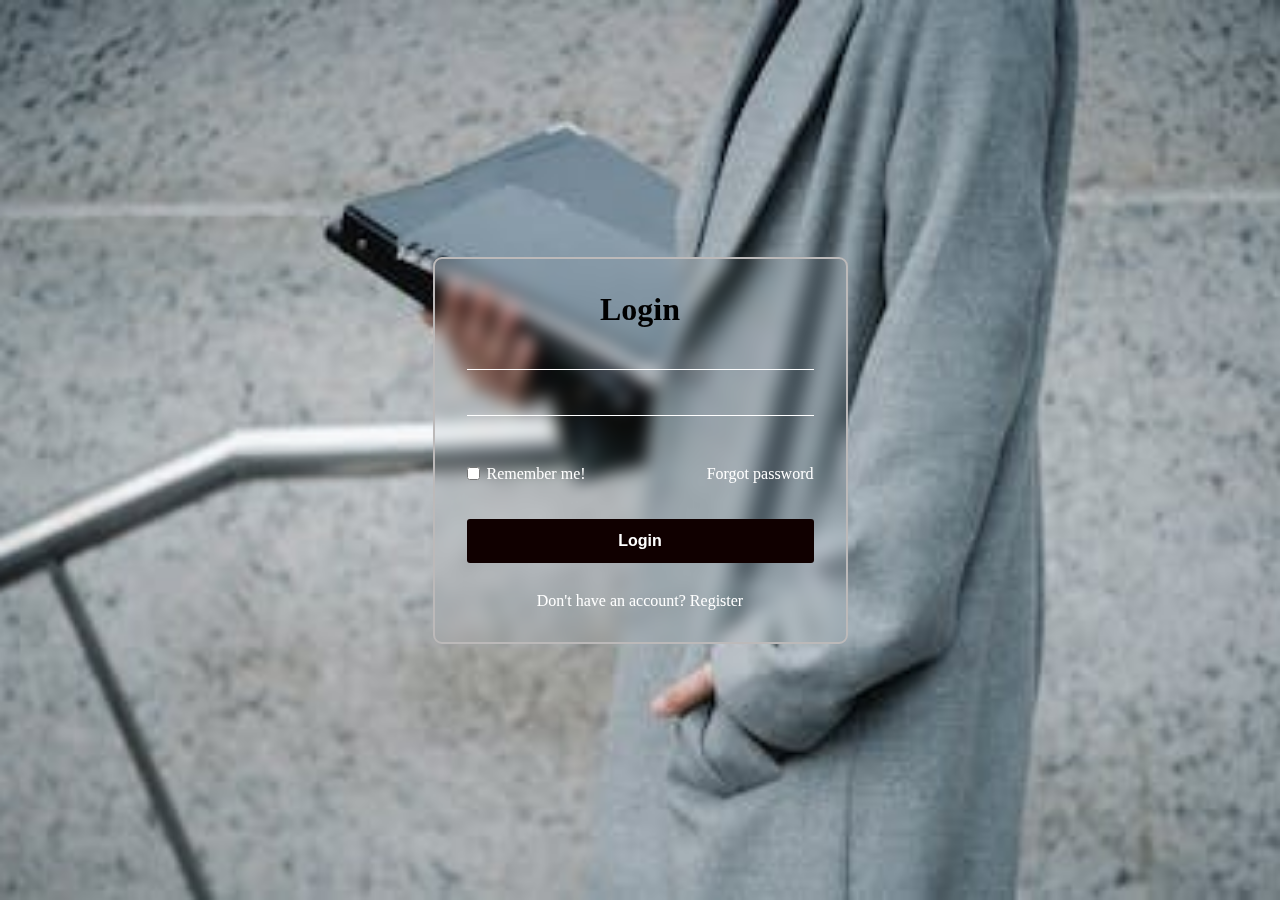
<file: Index.html>
<!DOCTYPE html>
<html lang="en">
    <head>
        <meta charset="UTF-8">
        <meta name="viewport" content="width=device-width, initial-scale=1.0">
        <title>Login Page</title>
        <link rel="stylesheet" href="style.css">
    </head>
    <body>
        <div class="container">
            <form action="#">
                <h2>Login</h2>
                <div class="input-space">
                    <input type="text" required>
                    <label for="Enter Your Email"></label>
                </div>
                <div class="input-space">
                    <input type="password" required>
                    <label for="Enter Your password"></label>
                </div>
                <div class="remember-forgot">
                    <label for="rememberme">
                        <input type="checkbox" id="rememberme">
                        <p>Remember me!</p>
                    </label>
                    <a href="">Forgot password</a>
                </div>
                <button type="submit">Login</button>
                <div class="register">
                    <p>Don't have an account? <a href="#">Register</a></p>
                </div>
            </form>
        </div>
    
    </body>
</html>
</file>
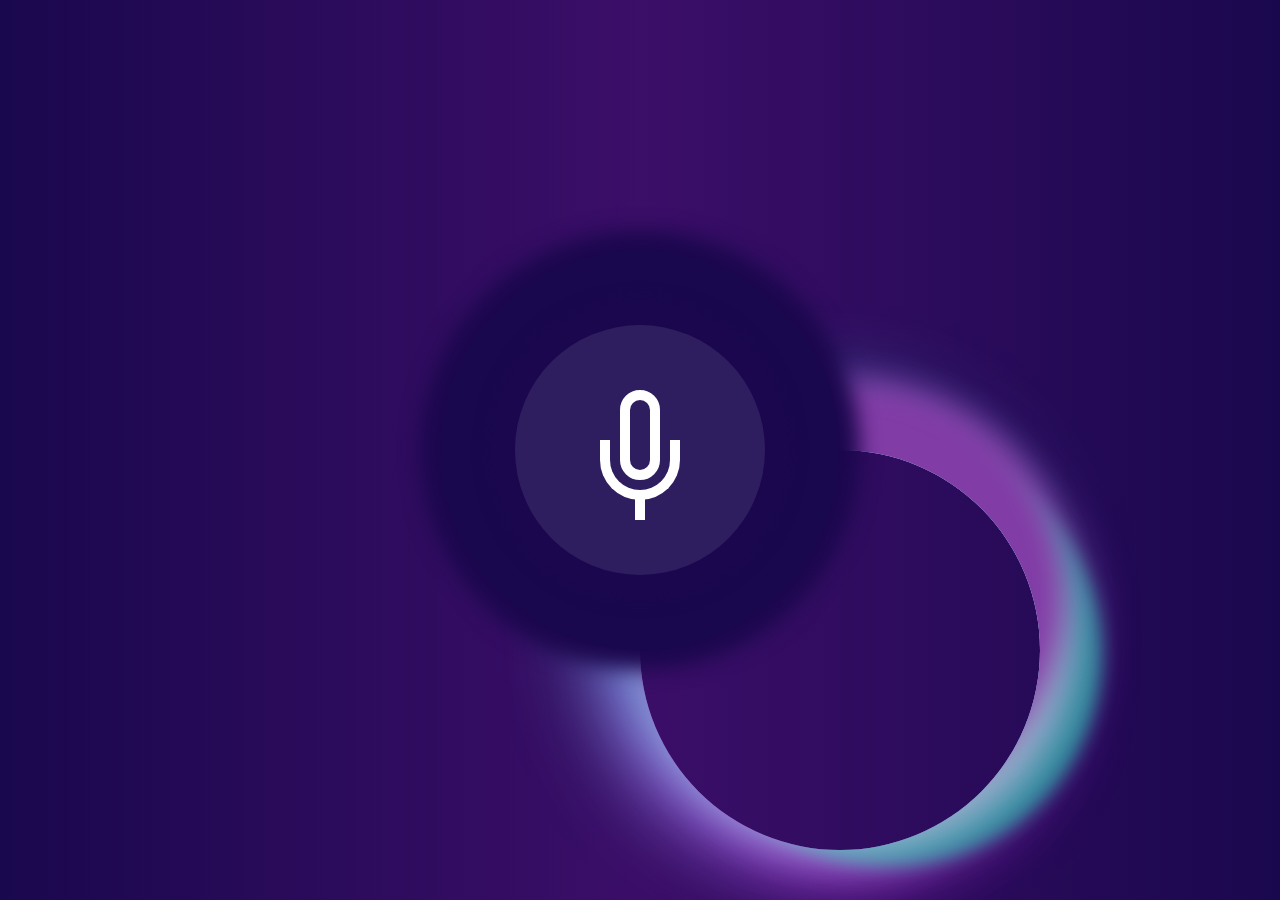
<file: Button.html>
<!DOCTYPE html>
<html>
    <head>
        <title>Functions</title>
        <style>
            body{
                overflow: hidden;
                background: #3b0e68;
                background: radial-gradient(circle, #3b0e68 0%, #1a084e 100%);
            }
            .mic{
                position: absolute;
                top: 50%;
                left: 50%;
                transform: translate(-50%, -50%);
                color: #fff;
            }
            .mic::before, .mic::after{
                content: '';
                position: absolute;
                top: 50%;
                left: 50%;
                transform: translate(-50%, -50%);
                border-radius: 100%;
                z-index: 2;
                box-shadow: 0 0 20px 20px #1c084f;
            }
            .mic::before{
                width: 400px;
                height: 400px;
                background-color: #1a084e;
            }
            .mic::after{
                width: 250px;
                height: 250px;
                background-color: #2f1e5f;
                animation: circle-size 0.8s linear infinite alternate;
            }
            .mic-icon{
                box-sizing: border-box;
                position: absolute;
                top: 50%;
                left: 50%;
                transform: translate(-50%, -50%)scale(5);
                display: block;
                width: 16px;
                height: 12px;
                border-bottom-left-radius: 120px;
                border-bottom-right-radius: 120px;
                border: 2px solid;
                border-top: 0;
                margin-top: 20px;
                z-index: 3;
            }
            .mic-icon::before, .mic-icon::after{
                content: '';
                display: block;
                box-sizing: border-box;
                position: absolute;
            }
            .mic-icon::before{
                width: 2px;
                height: 5px;
                top: calc(100% + 1px);
                left: 50%;
                transform: translate(-50%, 0);
                background-color: #fff;
            }
            .mic-icon::after{
                border: 2px solid;
                width: 8px;
                height: 18px;
                left: 50%;
                top: -10px;
                border-radius: 4px;
                transform: translate(-50%, 0);
            }
            .mic-shadow{
                position: absolute;
                top: 50%;
                left: 50%;
                border-radius: 100%;
                z-index: 1;
                width: 400px;
                height: 400px;
                box-shadow: 10px -55px 30px 15px #823ca6, 24px -10px 47px 10px #aab3d2, -21px -25px 97px 10px #5acee3, 51px 5px 17px 10px #1b7d8f, 3px 2px 77px 10px #f30bf5;
                animation: shadow-rotate 1.5s linear infinite;
                transform-origin: center;
            }

            @keyframes circle-size {
                from{
                    width: 250px;
                    height: 250px;
                }
                to{
                    width: 300px;
                    height: 300px;
                }
            }

            @keyframes shadow-rotate {
                from{
                    transform: translate(-50%, -50%) rotate(0deg);
                }
                to{
                    transform: translate(-50%, -50%) rotate(360deg);
                }
            }
        </style>
    </head>
    <body>


        <div class="mic">
            <i class="mic-icon"></i>
            <div class="mic-shadow"></div>
        </div>

    </body>
</html>
</file>
<file: style.css>
*{
    margin: 0;
    padding: 0;
    box-sizing: border-box;
}
body{
    width: 100%;
    min-height: 100vh;
    padding: 0 10px;
    justify-content: center;
    align-items: center;
    display: flex;
    background: url(px.jpeg), #000;
    background-position: center;
    background-size: cover;
}
body::before{
    position: absolute;
    width: 100%;
    height: 100%;  
}
.container{
    width: 415px;
    border-radius: 9px;
    padding: 32px;
    text-align: center;
    border: 2px solid rgb(188, 185, 185);
    backdrop-filter: blur(8px);
    -webkit-backdrop-filter: blur(9px);
}
form{
    display: flex;
    flex-direction: column;
}
h2{
    font-size: 2rem;
    margin-bottom: 19px;
    /* color: white; */
}
.input-space{
    position: relative;
    border-radius: 3px solid white;
    margin: 14px 0;
}
.input-space input{
    width: 100%;
    height: 1px;
    border: none;
    outline: none;
    font-size: 16px;
    color: white;
}
.input-space label{
    position: absolute;
    top: 50%;
    left: 0;
    transform: translateY(-50%);
    color: white;
    font-size: 16px;
    pointer-events: none;
    transition: 0.15s ease;
}
.input-space input:focus~label
.input-space input:valid~label{
    font-size: 0.9rem;
    top: 10px;
    transform: translateY(-120%);
}
.remember-forgot{
    display: flex;
    align-items: center;
    justify-content: space-between;
    margin: 26px 0 36px 0;
    color: white;
}
#rememberme{
    accent-color: white;
}
.remember-forgot label p{
    margin-left: 7px;
}
.remember-forgot label{
    display: flex;
    align-items: center;
}
.container a{
    color: white;
    text-decoration: none;
}
.container a:hover {
    text-decoration: underline;
}
button{
    background: #100000;
    color: #fff;
    font-weight: 600;
    border: none;
    padding: 11px 19px;
    cursor: pointer;
    border-radius: 3px;
    font-size: 16px;
    border: 2px solid transparent;
    transition: 0.3s ease;
}
button:hover{
    color: #ffffff;
    border-color: #fff;
    background: rgb(32, 30, 30);
}
.register{
    text-align: center;
    color: #fff;
    margin-top: 29px;
}
</file>
